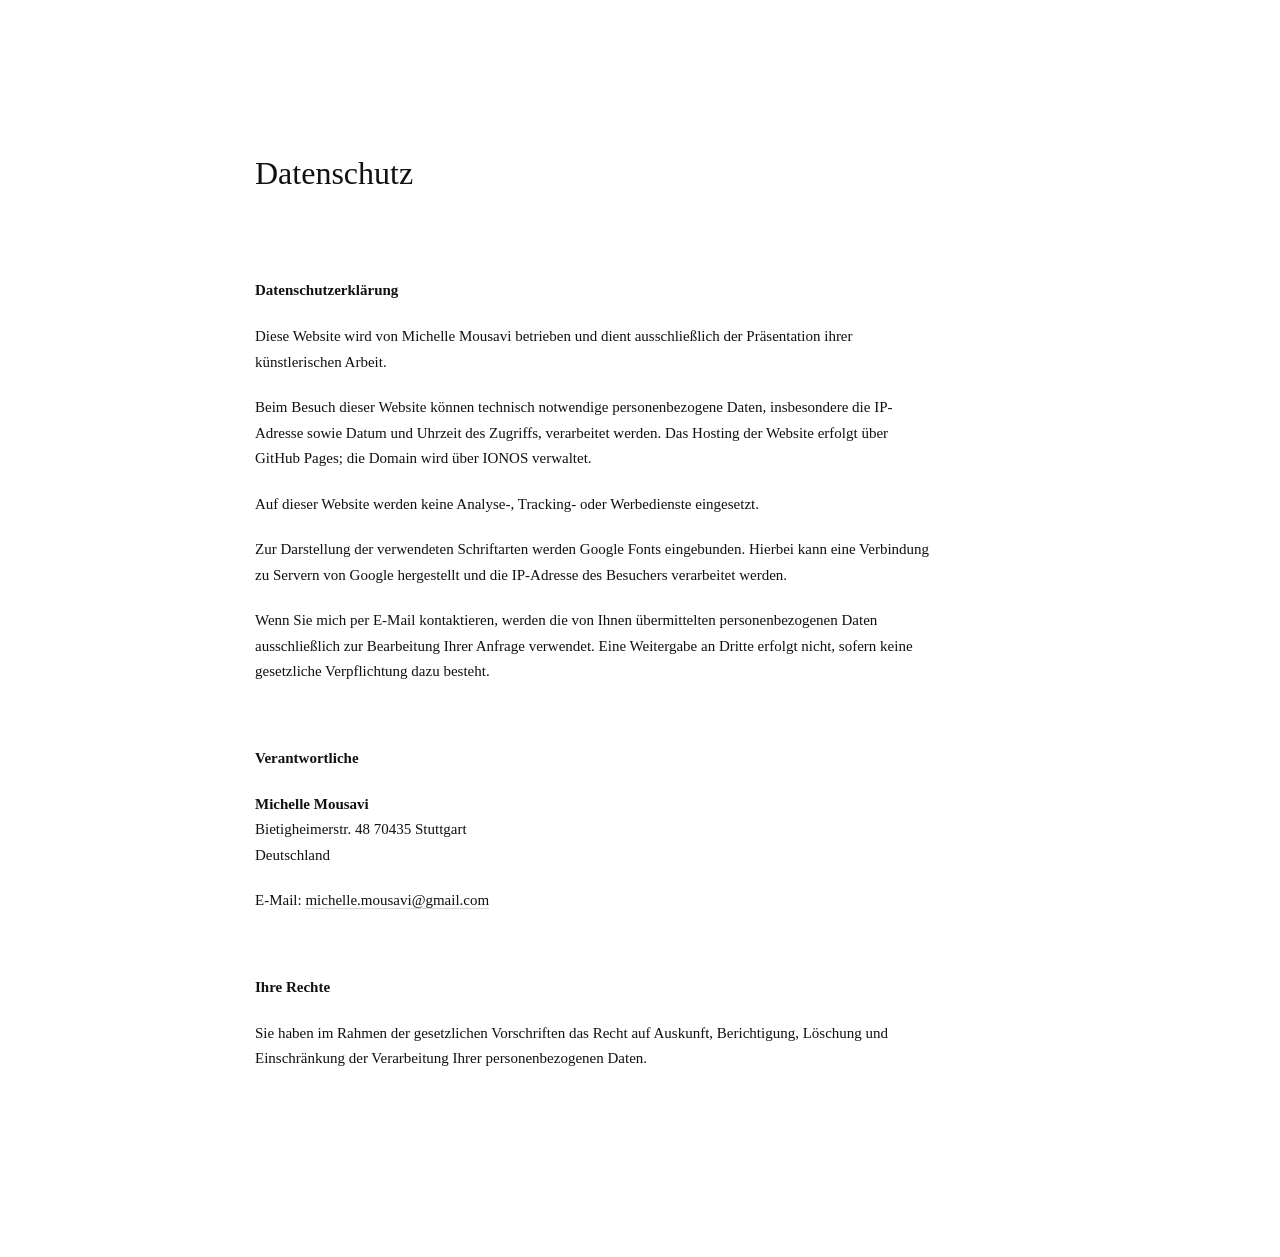
<file: datenschutz.html>
<!DOCTYPE html>
<html lang="de">

<head>

    <meta charset="UTF-8">

    <meta name="viewport" content="width=device-width, initial-scale=1.0">

    <title>Datenschutz — Michelle Mousavi</title>

    <link rel="stylesheet" href="style.css">

</head>


<body class="legal-page">


    <!-- =========================
         TOP MENU
         ========================= -->

    <nav class="top-menu artwork-inner-menu">

        <a href="index.html" class="menu-name">
            Michelle Mousavi
        </a>


        <div class="menu-links">

            <a href="artworks.html">Artworks</a>

            <a href="exhibitions.html">Exhibitions</a>

            <a href="cv.html">CV</a>

            <a href="contact.html">Contact</a>

        </div>

    </nav>


    <!-- =========================
         PRIVACY POLICY
         ========================= -->

    <main class="legal-content">


        <h1>Datenschutz</h1>


        <section class="legal-section">

            <h2>Datenschutzerklärung</h2>

            <p>
                Diese Website wird von Michelle Mousavi betrieben
                und dient ausschließlich der Präsentation ihrer
                künstlerischen Arbeit.
            </p>

            <p>
                Beim Besuch dieser Website können technisch notwendige
                personenbezogene Daten, insbesondere die IP-Adresse sowie
                Datum und Uhrzeit des Zugriffs, verarbeitet werden.
                Das Hosting der Website erfolgt über GitHub Pages;
                die Domain wird über IONOS verwaltet.
            </p>

            <p>
                Auf dieser Website werden keine Analyse-, Tracking-
                oder Werbedienste eingesetzt.
            </p>

            <p>
                Zur Darstellung der verwendeten Schriftarten werden
                Google Fonts eingebunden. Hierbei kann eine Verbindung
                zu Servern von Google hergestellt und die IP-Adresse
                des Besuchers verarbeitet werden.
            </p>

            <p>
                Wenn Sie mich per E-Mail kontaktieren, werden die von
                Ihnen übermittelten personenbezogenen Daten ausschließlich
                zur Bearbeitung Ihrer Anfrage verwendet. Eine Weitergabe
                an Dritte erfolgt nicht, sofern keine gesetzliche
                Verpflichtung dazu besteht.
            </p>

        </section>


        <section class="legal-section">

            <h2>Verantwortliche</h2>

            <p>
                <strong>Michelle Mousavi</strong><br>
                Bietigheimerstr. 48
                70435 Stuttgart<br>
                Deutschland
            </p>

            <p>
                E-Mail:
                <a href="mailto:michelle.mousavi@gmail.com">
                    michelle.mousavi@gmail.com
                </a>
            </p>

        </section>


        <section class="legal-section">

            <h2>Ihre Rechte</h2>

            <p>
                Sie haben im Rahmen der gesetzlichen Vorschriften
                das Recht auf Auskunft, Berichtigung, Löschung und
                Einschränkung der Verarbeitung Ihrer personenbezogenen
                Daten. 
            </p>

        </section>


    </main>


</body>

</html>
</file>
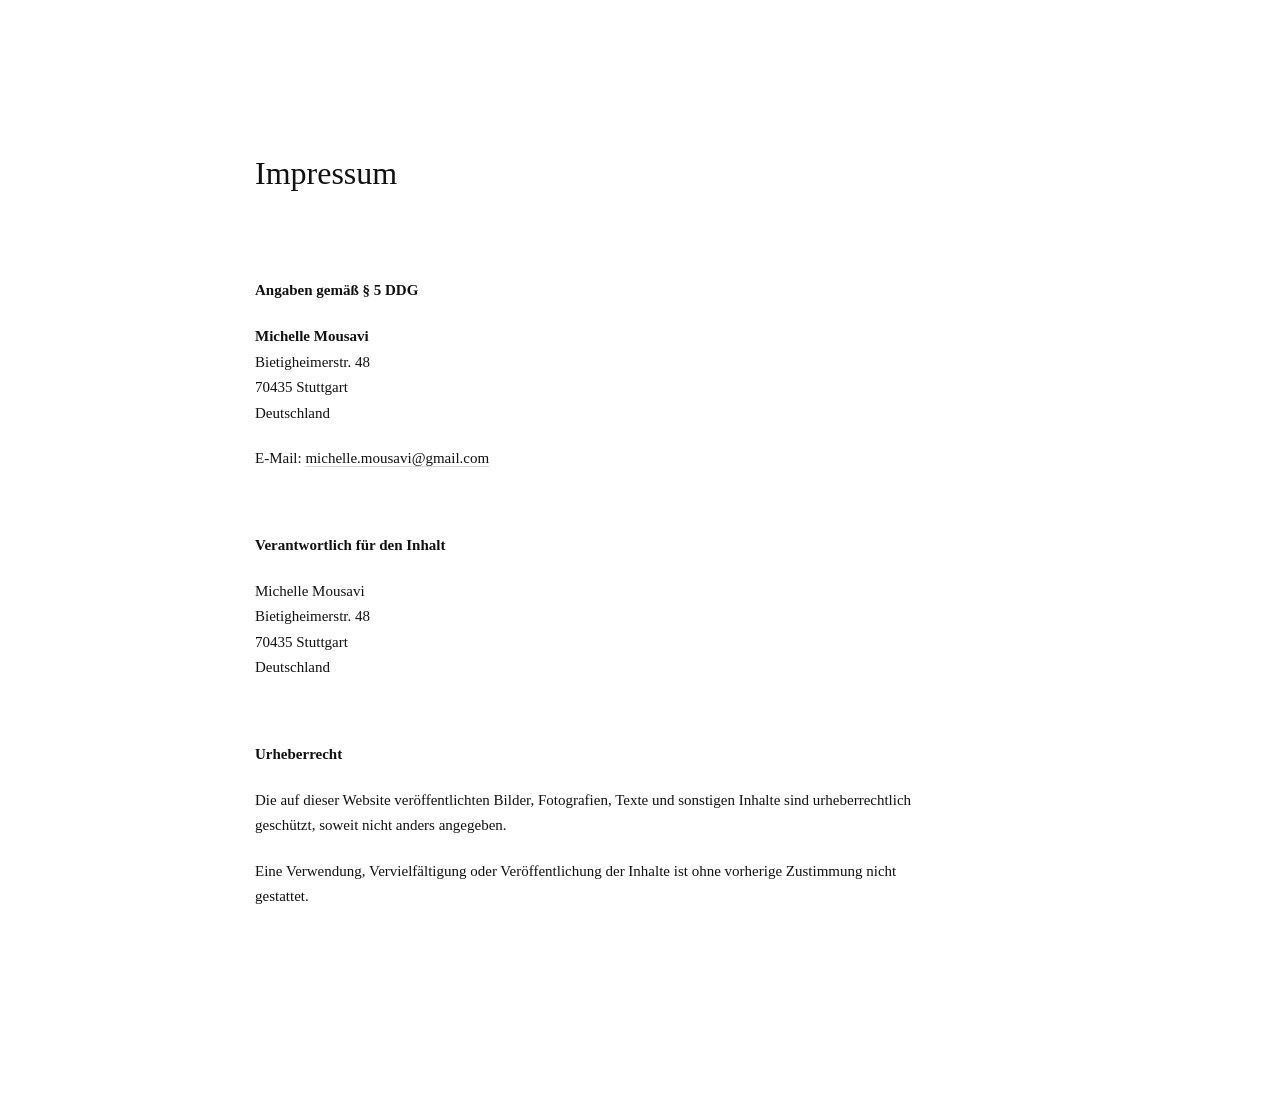
<file: impressum.html>
<!DOCTYPE html>
<html lang="de">

<head>

    <meta charset="UTF-8">

    <meta name="viewport" content="width=device-width, initial-scale=1.0">

    <title>Impressum — Michelle Mousavi</title>

    <link rel="stylesheet" href="style.css">

</head>


<body class="legal-page">


    <!-- =========================
         TOP MENU
         ========================= -->

    <nav class="top-menu artwork-inner-menu">

        <a href="index.html" class="menu-name">
            Michelle Mousavi
        </a>


        <div class="menu-links">

            <a href="artworks.html">Artworks</a>

            <a href="Exhibitions.html">Exhibitions</a>

            <a href="cv.html">CV</a>

            <a href="contact.html">Contact</a>

        </div>

    </nav>


    <!-- =========================
         IMPRESSUM
         ========================= -->

    <main class="legal-content">


        <h1>Impressum</h1>


        <section class="legal-section">

            <h2>Angaben gemäß § 5 DDG</h2>

            <p>
                <strong>Michelle Mousavi</strong><br>
                Bietigheimerstr. 48<br>
                70435 Stuttgart<br>
                Deutschland
            </p>

            <p>
                E-Mail:
                <a href="mailto:michelle.mousavi@gmail.com">
                    michelle.mousavi@gmail.com
                </a>
            </p>

        </section>


        <section class="legal-section">

            <h2>Verantwortlich für den Inhalt</h2>

            <p>
                Michelle Mousavi<br>
                Bietigheimerstr. 48<br>
                70435 Stuttgart<br>
                Deutschland
            </p>

        </section>


        <section class="legal-section">

            <h2>Urheberrecht</h2>

            <p>
                Die auf dieser Website veröffentlichten Bilder,
                Fotografien, Texte und sonstigen Inhalte sind
                urheberrechtlich geschützt, soweit nicht anders
                angegeben.
            </p>

            <p>
                Eine Verwendung, Vervielfältigung oder Veröffentlichung
                der Inhalte ist ohne vorherige Zustimmung nicht gestattet.
            </p>

        </section>


    </main>


</body>

</html>
</file>
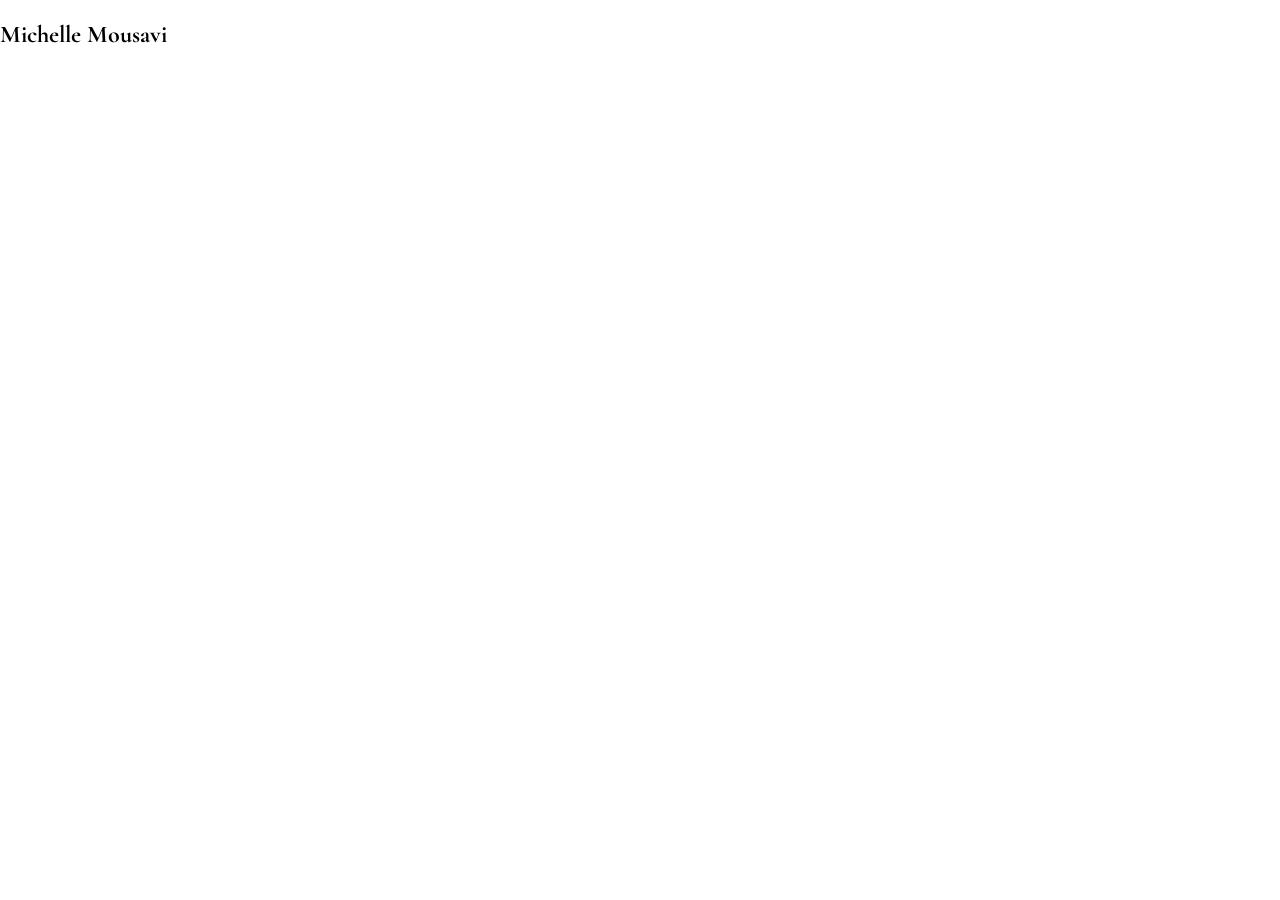
<file: menu.html>
<!DOCTYPE html>
<html lang="en">

<head>
    <meta charset="UTF-8">

    <meta name="viewport" content="width=device-width, initial-scale=1.0">

    <title>Michelle Mousavi</title>

    <link href="https://fonts.googleapis.com/css2?family=Cormorant+Garamond:wght@300;400&display=swap" rel="stylesheet">

    <link rel="stylesheet" href="style.css">
</head>

<body>

    <main class="menu-page">

        <nav class="top-menu">

            <a href="index.html" class="menu-name">
                Michelle Mousavi
            </a>

            <div class="menu-links">

                <a href="#">Artworks</a>

                <a href="#">Exhibitions</a>

                <a href="#">CV</a>

            </div>

        </nav>


        <section class="menu-intro">

            <h1>Michelle Mousavi</h1>

        </section>

    </main>

</body>

</html>
</file>
<file: style.css>
/* =========================
   BASIC
   ========================= */

* {
    box-sizing: border-box;
}

body {
    margin: 0;
    padding: 0;
    width: 100%;
    min-height: 100%;
}

body {
    background: #ffffff;
    font-family: "Cormorant Garamond", serif;
}


/* =========================
   ENTRANCE
   ========================= */

.entrance {
    position: relative;

    width: 100vw;
    height: 100vh;
    height: 100dvh;

    overflow: hidden;

    background: #ffffff;
}


/* =========================
   MAIN IMAGE
   ========================= */

.entrance img {
    position: absolute;

    top: 0;
    left: 0;

    width: 100vw;
    height: 100vh;
    height: 100dvh;

    object-fit: cover;
    object-position: center center;

    display: block;
}


/* =========================
   SUBTLE WHITE FADE
   ========================= */

.entrance::after {
    content: "";

    position: absolute;
    inset: 0;

    background: rgba(255, 255, 255, 0.08);

    pointer-events: none;
}


/* =========================
   NAVIGATION
   ========================= */

.navigation {
    position: absolute;

    top: 30px;
    left: 35px;

    z-index: 20;

    display: flex;
    align-items: center;

    gap: 25px;
}


/* =========================
   ARTIST NAME BUTTON
   ========================= */

.artist-button {
    all: unset;

    position: relative;

    color: white;

    font-family: "Cormorant Garamond", serif;

    font-size: 24px;

    font-weight: 300;

    letter-spacing: 2px;

    cursor: pointer;

    white-space: nowrap;
}


/* =========================
   MENU SYMBOL
   ========================= */

.menu-symbol {
    all: unset;

    width: 25px;
    height: 20px;

    display: flex;
    flex-direction: column;
    justify-content: center;

    gap: 5px;

    cursor: pointer;

    position: relative;

    background: transparent !important;
    border: none !important;
    outline: none !important;
    box-shadow: none !important;

    padding: 0 !important;
    margin: 0 !important;

    appearance: none;
    -webkit-appearance: none;
}


/* Menu lines */

.menu-symbol span {
    display: block;

    width: 25px;
    height: 1px;

    background: white;

    transition:
        transform 0.45s ease,
        opacity 0.45s ease;
}


/* =========================
   MENU SYMBOL ANIMATION
   ========================= */

.navigation:hover .menu-symbol span:nth-child(1) {
    transform: translateX(-14px);
    transition-delay: 0s;
}

.navigation:hover .menu-symbol span:nth-child(2) {
    transform: translateX(-14px);
    transition-delay: 0.08s;
}

.navigation:hover .menu-symbol span:nth-child(3) {
    transform: translateX(-14px);
    transition-delay: 0.16s;
}


/* =========================
   TOP MENU
   ========================= */

.top-menu {
    position: absolute;

    top: 0;
    left: 0;

    z-index: 30;

    width: 100%;

    min-height: 82px;

    padding: 0 40px;

    background: #ffffff;

    border-bottom: 0px solid #d8d8d8;

    display: flex;
    align-items: center;

    justify-content: space-between;

    transform: translateY(-100%);

    transition:
        transform 0.8s cubic-bezier(0.22, 1, 0.36, 1);
}


/* Menu opens */

.top-menu.menu-open {
    transform: translateY(0);
}


/* =========================
   NAME INSIDE MENU
   ========================= */

.menu-name {
    all: unset;

    color: #111111;

    font-family: "Cormorant Garamond", serif;

    font-size: 24px;

    font-weight: 300;

    letter-spacing: 2px;

    cursor: pointer;

    white-space: nowrap;
}


/* =========================
   MENU LINKS
   ========================= */

.menu-links {
    display: flex;

    align-items: center;

    justify-content: flex-end;

    gap: 45px;

    white-space: nowrap;
}


.menu-links a {
    display: inline-block;

    color: #111111;

    text-decoration: none;

    font-family: "Cormorant Garamond", serif;

    font-size: 21px;

    font-weight: 300;

    letter-spacing: 1px;

    white-space: nowrap;

    transition: opacity 0.3s ease;
}


.menu-links a:hover {
    opacity: 0.45;
}


/* =================================================
   TABLET
   ================================================= */

@media (max-width: 900px) {

    .top-menu {
        padding: 0 25px;
    }

    .menu-links {
        gap: 25px;
    }

    .menu-links a {
        font-size: 18px;
    }

    .menu-name {
        font-size: 21px;
    }
}


/* =================================================
   PHONE
   ================================================= */

@media (max-width: 650px) {

    /* Entrance navigation */

    .navigation {
        top: 20px;
        left: 20px;

        gap: 18px;
    }


    .artist-button {
        font-size: 18px;

        letter-spacing: 1.5px;
    }


    .menu-symbol {
        width: 22px;
        height: 18px;

        gap: 4px;
    }


    .menu-symbol span {
        width: 22px;
    }


    /* -------------------------
       Open menu
       ------------------------- */

    .top-menu {
        min-height: 82px;

        padding: 12px 20px;

        display: grid;

        grid-template-columns: auto 1fr;

        align-items: center;

        column-gap: 20px;
    }


    /* Artist name */

    .menu-name {
        font-size: 17px;

        letter-spacing: 1.2px;

        white-space: nowrap;
    }


    /* -------------------------
       Links become a 2 × 2 grid
       ------------------------- */

    .menu-links {

        display: grid;

        grid-template-columns: repeat(2, auto);

        grid-template-rows: repeat(2, auto);

        justify-content: end;

        align-items: center;

        column-gap: 18px;

        row-gap: 2px;

        white-space: normal;
    }


    .menu-links a {

        display: block;

        font-size: 15px;

        line-height: 1.25;

        letter-spacing: 0.5px;

        white-space: nowrap;
    }

}


/* =================================================
   VERY SMALL PHONES
   ================================================= */

@media (max-width: 380px) {

    .top-menu {
        padding: 10px 15px;

        column-gap: 12px;
    }


    .menu-name {
        font-size: 15px;

        letter-spacing: 1px;
    }


    .menu-links {

        column-gap: 12px;

        row-gap: 1px;
    }


    .menu-links a {

        font-size: 14px;

        letter-spacing: 0.3px;
    }

}

/* =================================================
   CV PAGE
   ================================================= */

/* Gesamte CV-Seite */

.cv-page {
    background: #ffffff;
    color: #111111;

    font-family: Georgia, "Times New Roman", serif;
}


/* =================================================
   CV CONTENT
   ================================================= */

.cv-content {

    width: 100%;

    max-width: 1250px;

    margin: 0 auto;

    padding: 150px 60px 100px;

    display: grid;

    grid-template-columns: 320px 1fr;

    column-gap: 110px;

    align-items: start;
}


/* =================================================
   PORTRAIT
   ================================================= */

.cv-image {

    width: 100%;

    position: sticky;

    top: 120px;
}


.cv-image img {

    display: block;

    width: 100%;

    height: auto;

    object-fit: cover;
}


/* =================================================
   CV TEXT
   ================================================= */

.cv-text {

    max-width: 760px;
}


/* CV Überschrift */

.cv-text h1 {

    margin: 0 0 80px;

    font-family: Georgia, "Times New Roman", serif;

    font-size: 32px;

    font-weight: 400;

    letter-spacing: 0;
}


/* =================================================
   SECTIONS
   ================================================= */

.cv-section {

    margin-bottom: 85px;
}


/* EDUCATION / SELECTED EXHIBITIONS */

.cv-section h2 {

    margin: 0 0 35px;

    font-family: Georgia, "Times New Roman", serif;

    font-size: 16px;

    font-weight: 400;

    letter-spacing: 0;

    text-transform: uppercase;
}


/* =================================================
   SUBSECTIONS
   ================================================= */

.cv-subsection {

    margin-top: 50px;
}


/* SOLO / GROUP EXHIBITIONS */

.cv-subsection h3 {

    margin: 0 0 25px;

    font-family: Georgia, "Times New Roman", serif;

    font-size: 14px;

    font-weight: 400;

    letter-spacing: 0;
}


/* =================================================
   CV ENTRIES
   ================================================= */

.cv-entry {

    display: grid;

    grid-template-columns: 90px 1fr;

    column-gap: 25px;

    margin-bottom: 24px;

    font-family: Georgia, "Times New Roman", serif;

    font-size: 15px;

    line-height: 1.55;

    font-weight: 400;
}


/* Jahreszahlen */

.cv-year {

    font-weight: 400;

    letter-spacing: 0;
}


/* Beschreibung / Orte */

.cv-description {

    max-width: 650px;

    font-weight: 400;
}


/* =================================================
   AUSSTELLUNGSTITEL
   ================================================= */

/* Ausstellungstitel etwas stärker */

.cv-description strong {

    font-weight: 600;
}


/* Abstand zwischen mehreren Ausstellungen */

.cv-description div {

    margin-bottom: 8px;
}


.cv-description div:last-child {

    margin-bottom: 0;
}


/* =================================================
   TABLET
   ================================================= */

@media (max-width: 900px) {

    .cv-content {

        grid-template-columns: 220px 1fr;

        column-gap: 60px;

        padding: 130px 35px 80px;
    }


    .cv-text h1 {

        margin-bottom: 60px;

        font-size: 28px;
    }


    .cv-entry {

        grid-template-columns: 70px 1fr;

        column-gap: 18px;

        font-size: 14px;
    }

}


/* =================================================
   PHONE
   ================================================= */

@media (max-width: 650px) {

    .cv-content {

        display: block;

        padding: 110px 20px 60px;
    }


    /* Bild */

    .cv-image {

        position: relative;

        top: auto;

        width: 100%;

        max-width: 280px;

        margin-bottom: 55px;
    }


    /* CV Überschrift */

    .cv-text h1 {

        margin-bottom: 55px;

        font-size: 27px;
    }


    /* Sections */

    .cv-section {

        margin-bottom: 60px;
    }


    .cv-section h2 {

        margin-bottom: 30px;

        font-size: 14px;
    }


    /* Subsections */

    .cv-subsection {

        margin-top: 40px;
    }


    /* Entries */

    .cv-entry {

        grid-template-columns: 55px 1fr;

        column-gap: 15px;

        margin-bottom: 22px;

        font-size: 14px;

        line-height: 1.5;
    }

}


/* =================================================
   VERY SMALL PHONES
   ================================================= */

@media (max-width: 380px) {

    .cv-content {

        padding-left: 15px;

        padding-right: 15px;
    }


    .cv-entry {

        grid-template-columns: 50px 1fr;

        column-gap: 12px;

        font-size: 13px;
    }

}


/* =================================================
   AUSSTELLUNGSTITEL
   ================================================= */

/*
   Alles innerhalb von <strong>
   wird leicht fett dargestellt.

   Beispiel:

   <strong>Chasing Clouds</strong><br>
   Galerie Jakob

   Ergebnis:

   Chasing Clouds      ← leicht fett
   Galerie Jakob       ← normal
*/

.cv-description strong {

    font-weight: 500;
}


/* Abstand zwischen mehreren Ausstellungen */

.cv-description div {

    margin-bottom: 8px;
}


.cv-description div:last-child {

    margin-bottom: 0;
}


/* =================================================
   TABLET
   ================================================= */

@media (max-width: 900px) {

    .cv-content {

        grid-template-columns: 220px 1fr;

        column-gap: 60px;

        padding: 130px 35px 80px;
    }


    .cv-text h1 {

        margin-bottom: 60px;

        font-size: 28px;
    }


    .cv-entry {

        grid-template-columns: 70px 1fr;

        column-gap: 18px;

        font-size: 13px;
    }

}


/* =================================================
   PHONE
   ================================================= */

@media (max-width: 650px) {

    .cv-content {

        display: block;

        padding: 110px 20px 60px;
    }


    /* Bild */

    .cv-image {

        position: relative;

        top: auto;

        width: 100%;

        max-width: 280px;

        margin-bottom: 55px;
    }


    /* CV Überschrift */

    .cv-text h1 {

        margin-bottom: 55px;

        font-size: 26px;
    }


    /* Sections */

    .cv-section {

        margin-bottom: 60px;
    }


    .cv-section h2 {

        margin-bottom: 30px;

        font-size: 11px;
    }


    /* Subsections */

    .cv-subsection {

        margin-top: 40px;
    }


    /* Entries */

    .cv-entry {

        grid-template-columns: 55px 1fr;

        column-gap: 15px;

        margin-bottom: 22px;

        font-size: 13px;

        line-height: 1.55;
    }

}


/* =================================================
   VERY SMALL PHONES
   ================================================= */

@media (max-width: 380px) {

    .cv-content {

        padding-left: 15px;

        padding-right: 15px;
    }


    .cv-entry {

        grid-template-columns: 50px 1fr;

        column-gap: 12px;

        font-size: 12.5px;
    }

}
/* =================================================
   PERMANENT MENU ON INNER PAGES
   ================================================= */

.cv-top-menu {
    position: fixed;

    top: 0;
    left: 0;

    z-index: 100;

    width: 100%;

    min-height: 82px;

    padding: 0 40px;

    background: #ffffff;

    border-bottom: 0px solid #111111;

    display: flex;

    align-items: center;

    justify-content: space-between;

    transform: translateY(0);

    transition: none;
}
@media (max-width: 650px) {

    .cv-top-menu {
        min-height: 82px;

        padding: 12px 20px;

        display: grid;

        grid-template-columns: auto 1fr;

        align-items: center;

        column-gap: 20px;
    }

}

/* =================================================
   CONTACT PAGE
   ================================================= */

.contact-page {

    background: #ffffff;

    color: #111111;

    font-family: Georgia, "Times New Roman", serif;
}


/* =================================================
   PERMANENT MENU
   ================================================= */

.contact-top-menu {

    position: fixed;

    top: 0;
    left: 0;

    z-index: 100;

    width: 100%;

    min-height: 82px;

    padding: 0 40px;

    background: #ffffff;

    border-bottom: 0px solid #111111;

    display: flex;

    align-items: center;

    justify-content: space-between;

    transform: translateY(0);

    transition: none;
}


/* =================================================
   CONTACT CONTENT
   ================================================= */

.contact-content {

    max-width: 1250px;

    margin: 0 auto;

    padding: 220px 60px 100px;
}


/* =================================================
   CONTACT HEADING
   ================================================= */

.contact-content h1 {

    margin: 0 0 60px;

    font-family: Georgia, "Times New Roman", serif;

    font-size: 32px;

    font-weight: 400;

    letter-spacing: 0;
}


/* =================================================
   CONTACT DETAILS
   ================================================= */

.contact-details {

    display: flex;

    flex-direction: column;

    align-items: flex-start;

    gap: 18px;
}


.contact-details a {

    color: #111111;

    font-family: Georgia, "Times New Roman", serif;

    font-size: 17px;

    font-weight: 400;

    text-decoration: none;

    border-bottom: 1px solid transparent;

    transition:
        opacity 0.3s ease,
        border-color 0.3s ease;
}


.contact-details a:hover {

    opacity: 0.5;

    border-bottom-color: #111111;
}


/* =================================================
   MOBILE
   ================================================= */

@media (max-width: 650px) {

    .contact-top-menu {

        min-height: 82px;

        padding: 12px 20px;

        display: grid;

        grid-template-columns: auto 1fr;

        align-items: center;

        column-gap: 20px;
    }


    .contact-content {

        padding: 150px 20px 60px;
    }


    .contact-content h1 {

        margin-bottom: 45px;

        font-size: 27px;
    }


    .contact-details {

        gap: 16px;
    }


    .contact-details a {

        font-size: 15px;
    }

}


/* =================================================
   VERY SMALL PHONES
   ================================================= */

@media (max-width: 380px) {

    .contact-content {

        padding-left: 15px;

        padding-right: 15px;
    }

}

/* =================================================
   ARTWORKS PAGE
   ================================================= */

.artworks-page {

    background: #ffffff;

    color: #111111;

    font-family: Georgia, "Times New Roman", serif;
}


/* =================================================
   PERMANENT MENU
   ================================================= */

.artworks-top-menu {

    position: fixed;

    top: 0;
    left: 0;

    z-index: 100;

    width: 100%;

    min-height: 82px;

    padding: 0 40px;

    background: #ffffff;

    border-bottom: 0px solid #111111;

    display: flex;

    align-items: center;

    justify-content: space-between;

    transform: translateY(0);

    transition: none;
}


/* =================================================
   ARTWORK CATEGORIES
   ================================================= */

.artworks-content {
    width: 100%;
    max-width: 1150px;
    box-sizing: border-box;

    margin: 0 auto;
    padding: 140px 40px 100px;

    display: grid;
    grid-template-columns: repeat(2, minmax(0, 1fr));
    gap: 45px;
}

.artwork-category img {
    display: block;
    width: 100%;
    height: auto;
    object-fit: contain;

    transition: transform 0.7s ease;
}



/* Images */





/* Slight image movement */

.artwork-category:hover img {

    transform: scale(1.02);
}


/* =================================================
   CATEGORY TITLE
   ================================================= */

.artwork-category-title {

    position: absolute;

    left: 30px;

    bottom: 25px;

    color: #ffffff;

    font-family: Georgia, "Times New Roman", serif;

    font-size: 24px;

    font-weight: 400;

    letter-spacing: 0;

    text-shadow: 0 1px 8px rgba(0, 0, 0, 0.15);

    transition: opacity 0.3s ease;
}


.artwork-category:hover .artwork-category-title {

    opacity: 0.65;
}


/* =================================================
   MOBILE
   ================================================= */

@media (max-width: 650px) {

    .artworks-top-menu {

        min-height: 82px;

        padding: 12px 20px;

        display: grid;

        grid-template-columns: auto 1fr;

        align-items: center;

        column-gap: 20px;
    }


    .artworks-content {

        display: flex;

        flex-direction: column;

        gap: 20px;

        padding: 110px 20px 50px;
    }


    .artwork-category img {

        height: 65vh;

        min-height: 400px;
    }


    .artwork-category-title {

        left: 20px;

        bottom: 18px;

        font-size: 22px;
    }

}


/* =================================================
   VERY SMALL PHONES
   ================================================= */

@media (max-width: 380px) {

    .artworks-content {

        padding-left: 15px;

        padding-right: 15px;
    }


    .artwork-category img {

        height: 55vh;

        min-height: 350px;
    }

}


/* =================================================
   EXHIBITIONS PAGE
   ================================================= */

.exhibitions-page {

    margin: 0;

    background: #ffffff;

    color: #111111;
}


/* =================================================
   TOP MENU
   ================================================= */

.artwork-inner-menu {

    position: fixed;

    top: 0;
    left: 0;

    z-index: 100;

    width: 100%;

    min-height: 82px;

    padding: 0 40px;

    background: #ffffff;

    border-bottom: 0px solid #111111;

    display: flex;

    align-items: center;

    justify-content: space-between;
}


/* =================================================
   GALLERY
   ================================================= */

.exhibitions-gallery {

    width: 100%;

    max-width: 1350px;

    margin: 0 auto;

    padding: 140px 50px 120px;

    display: flex;

    flex-direction: column;

    gap: 110px;
}


/* =================================================
   ALL IMAGES
   ================================================= */

.exhibitions-gallery img {

    display: block;

    height: auto;

    max-height: 620px;

    object-fit: contain;

    cursor: pointer;

    transition:
        opacity 0.4s ease,
        transform 0.5s ease;
}





/* =================================================
   INDIVIDUAL IMAGE SIZES
   ================================================= */

/* Landscape / first image */

.exhibitions-gallery {
    width: 100%;
    max-width: none;
    margin: 0;
    padding: 140px 0 120px;
}


/* =================================================
   TABLET
   ================================================= */

@media (max-width: 900px) {

    .exhibitions-gallery {

        padding: 125px 30px 90px;

        gap: 85px;
    }


    .exhibitions-gallery img {

        max-height: 520px;
    }


    .exhibitions-gallery img:nth-child(1) {

        width: 72%;
    }


    .exhibitions-gallery img:nth-child(2) {

        width: 42%;
    }


    .exhibitions-gallery img:nth-child(3) {

        width: 100%;

        margin-left: 8%;
    }


    .exhibitions-gallery img:nth-child(4) {

        width: 100%;
    }

}


/* =================================================
   MOBILE
   ================================================= */

@media (max-width: 650px) {

    .artwork-inner-menu {

        min-height: 82px;

        padding: 12px 20px;

        display: grid;

        grid-template-columns: auto 1fr;

        align-items: center;

        column-gap: 20px;
    }


    .exhibitions-gallery {

        padding: 110px 20px 70px;

        gap: 65px;
    }


    .exhibitions-gallery img {

        max-height: 450px;

        width: auto;
    }


    /* Landscape */

    .exhibitions-gallery img:nth-child(1) {

        width: 100%;

        margin-left: 0;
    }


    /* Portrait */

    .exhibitions-gallery img:nth-child(2) {

        width: 62%;

        margin-left: auto;
    }


    /* Third */

    .exhibitions-gallery img:nth-child(3) {

        width: 88%;

        margin-left: 0;
    }


    /* Fourth */

    .exhibitions-gallery img:nth-child(4) {

        width: 68%;

        margin-left: auto;
    }

}


/* =================================================
   VERY SMALL PHONES
   ================================================= */

@media (max-width: 380px) {

    .exhibitions-gallery {

        padding-left: 15px;

        padding-right: 15px;

        gap: 50px;
    }


    .exhibitions-gallery img {

        max-height: 380px;
    }


    .exhibitions-gallery img:nth-child(1) {

        width: 100%;
    }


    .exhibitions-gallery img:nth-child(2) {

        width: 68%;
    }


    .exhibitions-gallery img:nth-child(3) {

        width: 92%;
    }


    .exhibitions-gallery img:nth-child(4) {

        width: 74%;
    }

}

/* =================================================
   LEGAL LINKS
   ================================================= */

.legal-links {

    margin-top: 120px;

    display: flex;

    gap: 25px;

}


.legal-links a {

    color: #c8c8c8;

    text-decoration: none;

    font-family: Georgia, "Times New Roman", serif;

    font-size: 12px;

    font-weight: 400;

    transition: color 0.3s ease;

}


.legal-links a:hover {

    color: #999999;

}
/* =================================================
   LEGAL / PRIVACY PAGES
   ================================================= */

.legal-page {

    margin: 0;

    background: #ffffff;

    color: #111111;

    font-family: Georgia, "Times New Roman", serif;

}


/* =================================================
   CONTENT
   ================================================= */

.legal-content {

    width: 100%;

    max-width: 850px;

    margin: 0 auto;

    padding: 155px 40px 120px;

}


/* =================================================
   MAIN TITLE
   ================================================= */

.legal-content > h1 {

    margin: 0 0 90px;

    font-family: Georgia, "Times New Roman", serif;

    font-size: 32px;

    font-weight: 400;

}


/* =================================================
   SECTIONS
   ================================================= */

.legal-section {

    margin-bottom: 65px;

}


.legal-section h2 {

    margin: 0 0 25px;

    font-family: Georgia, "Times New Roman", serif;

    font-size: 15px;

    font-weight: 600;

}


.legal-section p {

    max-width: 680px;

    margin: 0 0 20px;

    font-family: Georgia, "Times New Roman", serif;

    font-size: 15px;

    line-height: 1.7;

    font-weight: 400;

}


/* =================================================
   LINKS
   ================================================= */

.legal-section a {

    color: #111111;

    text-decoration: none;

    border-bottom: 1px solid #d8d8d8;

    transition: opacity 0.3s ease;

}


.legal-section a:hover {

    opacity: 0.5;

}


/* =================================================
   MOBILE
   ================================================= */

@media (max-width: 650px) {

    .artwork-inner-menu {

        min-height: 82px;

        padding: 12px 20px;

        display: grid;

        grid-template-columns: auto 1fr;

        align-items: center;

        column-gap: 20px;

    }


    .legal-content {

        padding: 115px 20px 80px;

    }


    .legal-content > h1 {

        margin-bottom: 65px;

        font-size: 27px;

    }


    .legal-section {

        margin-bottom: 50px;

    }


    .legal-section h2 {

        font-size: 14px;

        margin-bottom: 20px;

    }


    .legal-section p {

        font-size: 14px;

        line-height: 1.65;

    }

}


/* =================================================
   VERY SMALL PHONES
   ================================================= */

@media (max-width: 380px) {

    .legal-content {

        padding-left: 15px;

        padding-right: 15px;

    }


    .legal-content > h1 {

        font-size: 25px;

    }


    .legal-section p {

        font-size: 13px;

    }

}

/* =================================================
   PAINTING GALLERY — REFINED ARTWORK OVERVIEW
   ================================================= */

.painting-content {
    padding-top: 100px;
}
.painting-year {
    width: 100%;
    margin: 0 0 120px;
}

.painting-year h2 {
    max-width: 1150px;
    margin: 0 auto 45px;

    font-family: Georgia, "Times New Roman", serif;
    font-size: 15px;
    font-weight: 400;
    letter-spacing: 0.08em;

    color: #777777;
}


/* =================================================
   GRID
   ================================================= */

.painting-grid {
    display: grid;

    grid-template-columns: repeat(3, minmax(0, 1fr));

    column-gap: 55px;
    row-gap: 110px;

    width: calc(100% - 120px);
    max-width: 1150px;

    margin: 0 auto;
}



/* =================================================
   INDIVIDUAL WORK
   ================================================= */

.painting-item {
    position: relative;

    display: block;

    width: 100%;

    cursor: pointer;

    overflow: visible;
}


/* =================================================
   IMAGE
   ================================================= */

.painting-item img {
    display: block;

    width: 100%;
    height: auto;

    max-height: 500px;

    object-fit: contain;

    transition:
        opacity 0.4s ease,
        transform 0.5s ease;
}


/* Elegant, very subtle hover */

.painting-item:hover img {
    opacity: 0.88;
    transform: scale(1.008);
}


/* =================================================
   INFORMATION
   Hidden in overview.
   It is still present in HTML and used by JS
   for the lightbox.
   ================================================= */

.painting-info {
    display: none;
}


/* =================================================
   TABLET
   ================================================= */

@media (max-width: 900px) {

    .painting-grid {
        grid-template-columns: repeat(2, minmax(0, 1fr));

        column-gap: 35px;
        row-gap: 75px;
    }

    .painting-year {
        margin-bottom: 90px;
    }

    .painting-year h2 {
        margin-bottom: 35px;
        font-size: 14px;
    }

    .painting-item img {
        max-height: 480px;
    }
}


/* =================================================
   MOBILE
   ================================================= */

@media (max-width: 650px) {

    .painting-year {
        margin-bottom: 75px;
    }

    .painting-year h2 {
        margin-bottom: 30px;

        font-size: 14px;
        letter-spacing: 0.06em;
    }

    .painting-grid {
        grid-template-columns: 1fr;

        column-gap: 0;
        row-gap: 55px;

        max-width: 600px;
        
    }

    .painting-item img {
        max-height: none;
    }
    @media (max-width: 650px) {
    .painting-content {
        padding-top: 160px;
    }
}
}


/* =================================================
   VERY SMALL PHONES
   ================================================= */

@media (max-width: 380px) {

    .painting-grid {
        row-gap: 45px;
    }

    .painting-year h2 {
        font-size: 13px;
    }
}
/* =================================================
   PAINTING LIGHTBOX
   ================================================= */

.painting-lightbox {

    position: fixed;

    inset: 0;

    z-index: 500;

    display: flex;

    align-items: center;
    justify-content: center;

    padding: 60px;

    background: rgba(255, 255, 255, 0.96);

    opacity: 0;

    visibility: hidden;

    pointer-events: none;

    transition:
        opacity 0.35s ease,
        visibility 0.35s ease;
}


/* OPEN */

.painting-lightbox.lightbox-open {

    opacity: 1;

    visibility: visible;

    pointer-events: auto;
}


/* =================================================
   LIGHTBOX CONTENT
   ================================================= */

.lightbox-content {

    display: flex;

    align-items: center;

    justify-content: center;

    gap: 70px;

    max-width: 1200px;

    width: 100%;

    max-height: 90vh;
}


/* =================================================
   LARGE IMAGE
   ================================================= */

.lightbox-content > img {

    display: block;

    width: auto;

    max-width: 72vw;

    max-height: 82vh;

    object-fit: contain;
}


/* =================================================
   INFORMATION
   ================================================= */

.lightbox-info {

    width: 210px;

    flex-shrink: 0;

    font-family: Georgia, "Times New Roman", serif;

    color: #111111;
}


.lightbox-info h3 {

    margin: 0 0 22px;

    font-size: 21px;

    font-weight: 400;

    line-height: 1.25;
}


.lightbox-info p {

    margin: 0 0 7px;

    font-size: 14px;

    line-height: 1.4;

    font-weight: 400;
}


/* =================================================
   CLOSE
   ================================================= */

.lightbox-close {

    position: absolute;

    top: 25px;

    right: 35px;

    border: none;

    background: none;

    padding: 0;

    font-family: Georgia, "Times New Roman", serif;

    font-size: 34px;

    font-weight: 300;

    color: #111111;

    cursor: pointer;

    line-height: 1;

    transition: opacity 0.3s ease;
}


.lightbox-close:hover {

    opacity: 0.45;
}


/* =================================================
   MOBILE
   ================================================= */

@media (max-width: 650px) {

    .painting-lightbox {

        padding: 30px 20px;

        align-items: center;
    }


    .lightbox-content {

        display: flex;

        flex-direction: column;

        gap: 25px;

        max-height: 90vh;
    }


    .lightbox-content > img {

        max-width: 88vw;

        max-height: 62vh;

        width: auto;
    }


    .lightbox-info {

        width: 100%;

        max-width: 88vw;

        text-align: left;
    }


    .lightbox-info h3 {

        margin-bottom: 10px;

        font-size: 19px;
    }


    .lightbox-info p {

        margin-bottom: 4px;

        font-size: 13px;
    }


    .lightbox-close {

        top: 18px;

        right: 20px;

        font-size: 30px;
    }

}
/* =================================================
   EXHIBITIONS — PERMANENT TOP MENU
   ================================================= */

.exhibitions-top-menu {

    position: fixed;

    top: 0;
    left: 0;

    z-index: 1000;

    width: 100%;

    min-height: 82px;

    padding: 0 40px;

    background: #ffffff;

    display: flex;

    align-items: center;

    justify-content: space-between;

    transform: translateY(0);

    transition: none;
}


/* =================================================
   MOBILE
   ================================================= */

@media (max-width: 650px) {

    .exhibitions-top-menu {

        min-height: 82px;

        padding: 12px 20px;

        display: grid;

        grid-template-columns: auto 1fr;

        align-items: center;

        column-gap: 20px;
    }

}
</file>
